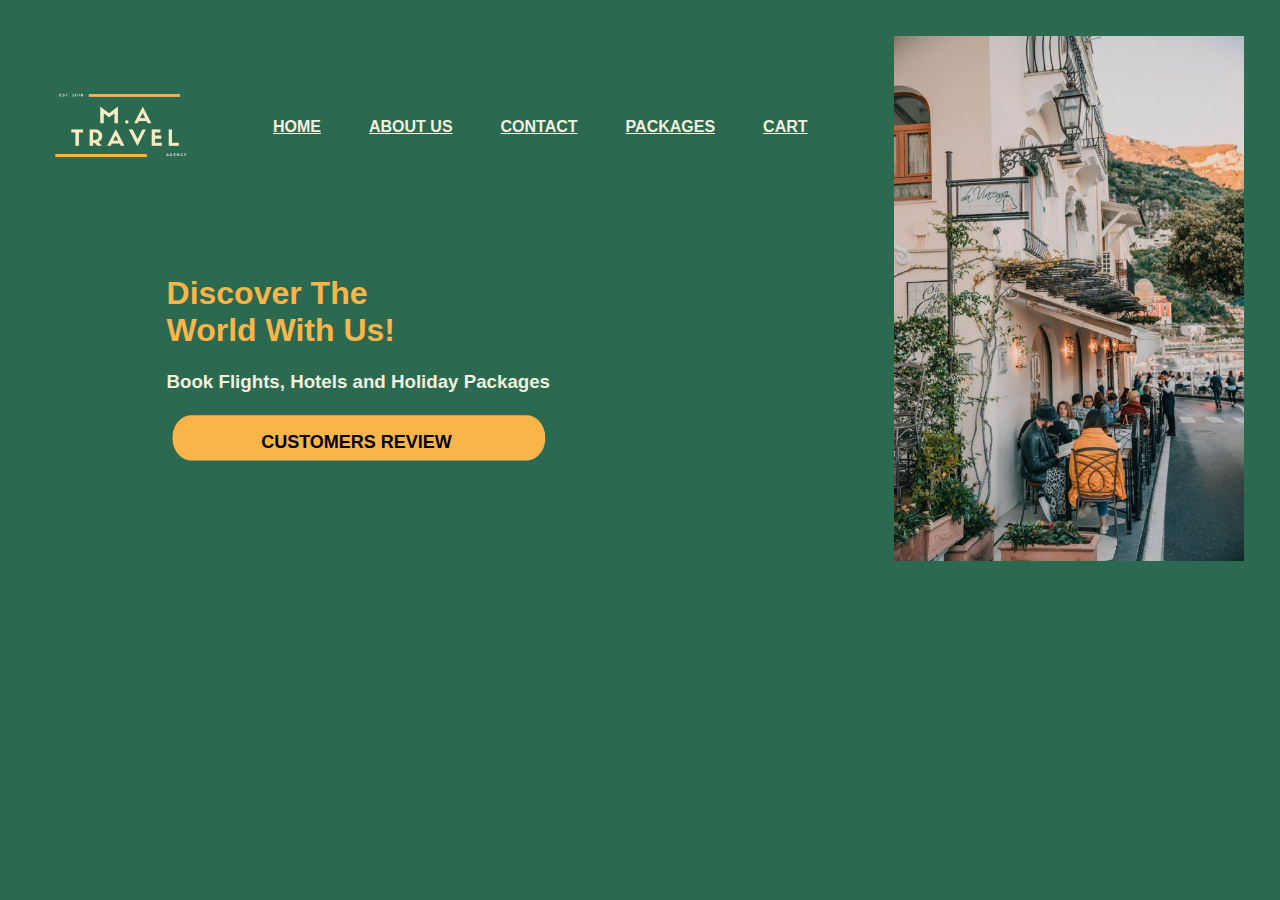
<file: index.html>
<!DOCTYPE html>
<html lang="en">
<head>
<title>M.A Travel Agency</title>
<link rel="stylesheet" href="styles.css">
<meta charset="utf-8">
</head>
<body>
<div id="left"> <!-- division of left side in homepage -->
<div id="menu"> <!-- menu for all pages -->
<table> <!-- container of menu for all pages -->
<tr> 
<td><img src="img/logo.png" alt="logo"></td> 
<td><a href="index.html">HOME</a></td>
<td><a href="aboutus.html">ABOUT US</a></td>
<td><a href="contact.html">CONTACT</a></td>
<td><a href="packages.html">PACKAGES</a></td> 
<td><a href="cart.html">CART</a></td> 
</tr>
</table>
</div>
<div id="main"> <!-- division of middle side in homepage --> 
<h1>Discover The<br> World With Us!</h1>
<h3>Book Flights, Hotels and Holiday Packages</h3>
<a id="homebutton" href="review.html">CUSTOMERS REVIEW</a>
</div>

</div>
<div id="right"> <!-- division of right side in homepage --> 
<img src="img/home.jpg" alt="home">
</div>
</body>
</file>
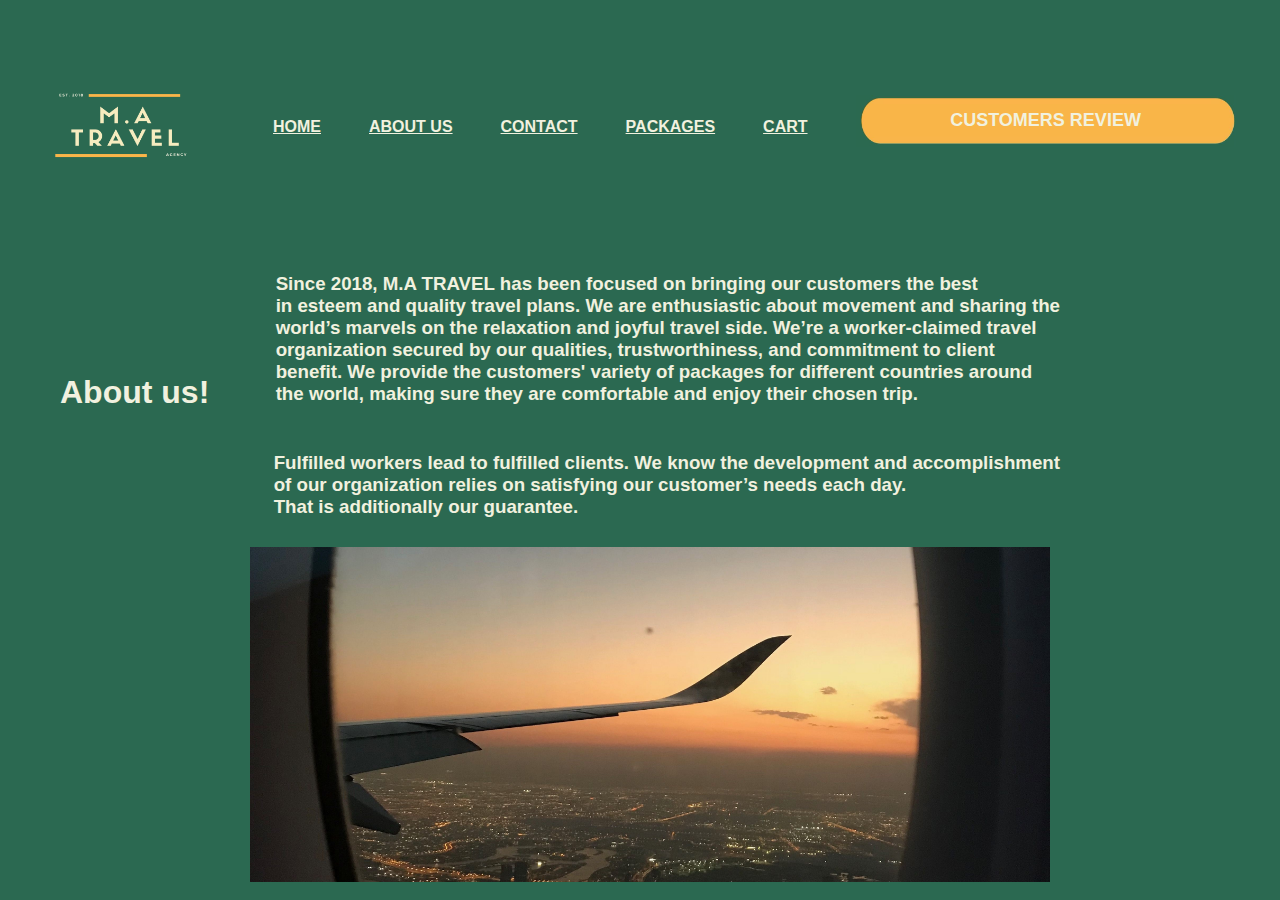
<file: aboutus.html>
<!DOCTYPE html>
<html lang="en">
<head>
<title>M.A Travel Agency</title>
<link rel="stylesheet" href="styles.css">
<meta charset="utf-8">
</head>
<body>
<div id="menu"> <!-- menu for all pages --> 
<table> <!-- container of menu for all pages --> 
<tr>
<td><img src="img/logo.png" alt="logo"></td> 
<td><a href="index.html">HOME</a></td>
<td><a href="aboutus.html">ABOUT US</a></td>
<td><a href="contact.html">CONTACT</a></td>
<td><a href="packages.html">PACKAGES</a></td> 
<td><a href="cart.html">CART</a></td> 
<td><a class="button" href="review.html">CUSTOMERS REVIEW</a></td> 
</tr>
</table>
</div>
<div id="aboutus"> <!-- division of middle side in about us page -->
<h1>About us!</h1> 
<h3>Since 2018, M.A TRAVEL has been focused on bringing our customers the best<br>in esteem and quality travel plans. We are enthusiastic about movement and sharing the<br>world’s marvels on the relaxation and joyful travel side. We’re a worker-claimed travel<br>organization secured by our qualities, trustworthiness, and commitment to client<br>benefit. We provide the customers' variety of packages for different countries around<br>the world, making sure they are comfortable and enjoy their chosen trip.</h3>
<br>
<br>
<h3>Fulfilled workers lead to fulfilled clients. We know the development and accomplishment<br>of our organization relies on satisfying our customer’s needs each day.<br>That is additionally our guarantee.</h3>
</div>
<div id="buttom"> <!-- division of buttom side in about us page displaying an img -->
<img src="img/aboutus.jpg" alt="aboutus">
</div>
</body>
</file>
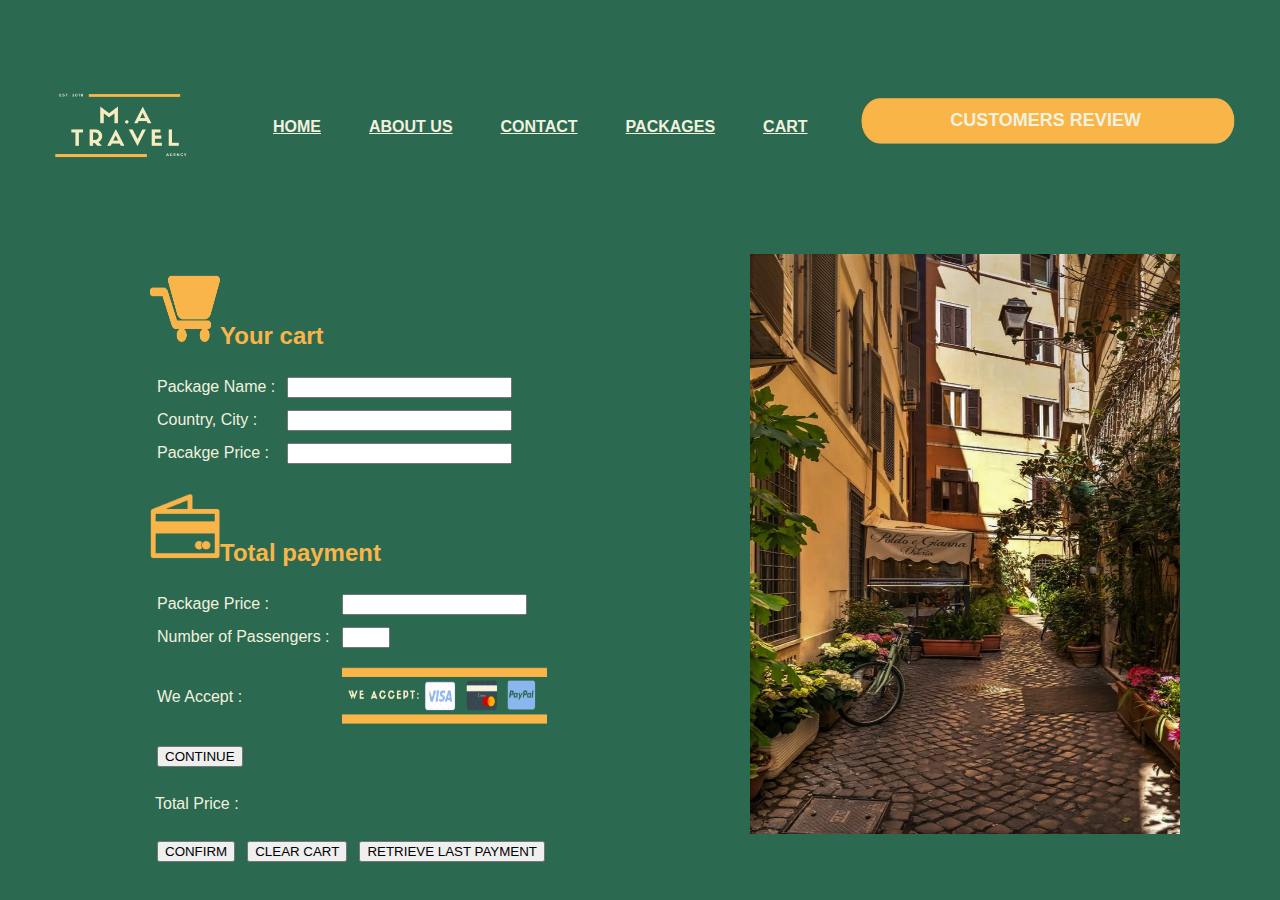
<file: cart.html>
<!DOCTYPE html>
<html lang="en">
<head>
<title>M.A Travel Agency</title>
<link rel="stylesheet" href="styles.css">
<meta charset="utf-8">
<script type="text/javascript">
function read(){
document.getElementById("packnumber").value = sessionStorage.getItem("packnumber")
document.getElementById("packcountry").value = sessionStorage.getItem("packcountry")
document.getElementById("packprice").value = sessionStorage.getItem("packprice") 
document.getElementById("paymentprice").value = sessionStorage.setItem("paymentprice", paymentprice) 
document.getElementById("passenger").value = sessionStorage.setItem("passenger", passenger) 
document.getElementById("total").value = sessionStorage.setItem("total", total) 
}
function remove(){
document.getElementById("packnumber").value = ""
document.getElementById("packcountry").value = ""
document.getElementById("packprice").value = "" 
document.getElementById("paymentprice").value = ""
document.getElementById("passenger").value = ""
document.getElementById("total").innerHTML = ""

alert("The cart is empty, checkout our pacakges!") 
}

function calculate(){
var paymentprice = document.getElementById("paymentprice").value 
var passenger = document.getElementById("passenger").value 
var total = paymentprice * passenger

document.getElementById("total").innerHTML = total
}


function send(){
var pacnumber = document.getElementById("packnumber").value
var countrycity = document.getElementById("packcountry").value
var pacprice = document.getElementById("packprice").value
var paymentprice = document.getElementById("paymentprice").value
var passenger = document.getElementById("passenger").value
var total = document.getElementById("total").innerHTML

sessionStorage.setItem("packnumber", pacnumber) 
sessionStorage.setItem("packcountry", countrycity) 
sessionStorage.setItem("packprice", pacprice) 
sessionStorage.setItem("paymentprice", paymentprice) 
sessionStorage.setItem("passenger", passenger) 
sessionStorage.setItem("total", total) 

alert("Payment confirmed successfully!")

document.getElementById("packnumber").value = ""
document.getElementById("packcountry").value = ""
document.getElementById("packprice").value = "" 
document.getElementById("paymentprice").value = ""
document.getElementById("passenger").value = ""
document.getElementById("total").innerHTML = ""
}
</script>
</head>
<body onload="read()">
<div id="menu"> <!-- menu for all pages -->
<table> <!-- container of menu for all pages --> 
<tr>
<td><img src="img/logo.png" alt="logo"></td> 
<td><a href="index.html">HOME</a></td>
<td><a href="aboutus.html">ABOUT US</a></td>
<td><a href="contact.html">CONTACT</a></td>
<td><a href="packages.html">PACKAGES</a></td> 
<td><a href="cart.html">CART</a></td> 
<td><a class="button" href="review.html">CUSTOMERS REVIEW</a></td>
</tr>
</table>
</div>
<div id="cartright"> <!-- division of right side in cart page displaying an img -->
<img src="img/cart.jpg" alt="cart">
</div>
<div id="cartleft"> <!-- division of left side in cart page -->
<h2><img src="img/troly.png" alt="troly">Your cart</h2>
<table>
<tr>
<td>Package Name :</td>
<td><input type="text" id="packnumber" size="25" required></td> <!-- input to display pacakge name -->
</tr>
<tr>
<td>Country, City :</td>
<td><input type="text" id="packcountry" size="25" required></td> <!-- input to display pacakage location -->
</tr>
<tr>
<td>Pacakge Price :</td>
<td><input type="text" id="packprice" size="25" required></td> <!-- input to display pacakge price -->
</tr>
</table>
<h2><img src="img/money.png" alt="money">Total payment</h2>
<form method="get" onsubmit="calculate() ; return false;"> <!-- form to calculate the total price -->
<table>
<tr>
<td>Package Price :</td>
<td><input type="number" id="paymentprice" min="0" required></td> <!-- input for pacakge price -->
</tr>
<tr>
<td>Number of Passengers :</td>
<td><input type="number" id="passenger" min="1" max="8" required></td> <!-- input for passenger number -->
</tr> 
<tr id="card"> <!-- division to be used in css for card img -->
<td>We Accept :</td>
<td><img src="img/card.png" alt="card"></td>
</tr>
<tr>
<td><input type="submit" value="CONTINUE"></td> <!-- after click the total price will be displayed after calculate function in java script work -->
</tr>
</table>
</form>
<p>Total Price :<span id="total"></span></p> 
<table>
<tr>
<td><input type="submit" value="CONFIRM" onclick="send()"></td> <!-- after click the send function in java script will work -->
<td><input type="button" value="CLEAR CART" onclick="remove()"></td> <!-- after click the remove function in java script will work -->
<td><input type="button" value="RETRIEVE LAST PAYMENT" onclick="read()"></td> <!-- after click the read function in java script will work -->
</tr>
</table>
</div>
</body>
</file>
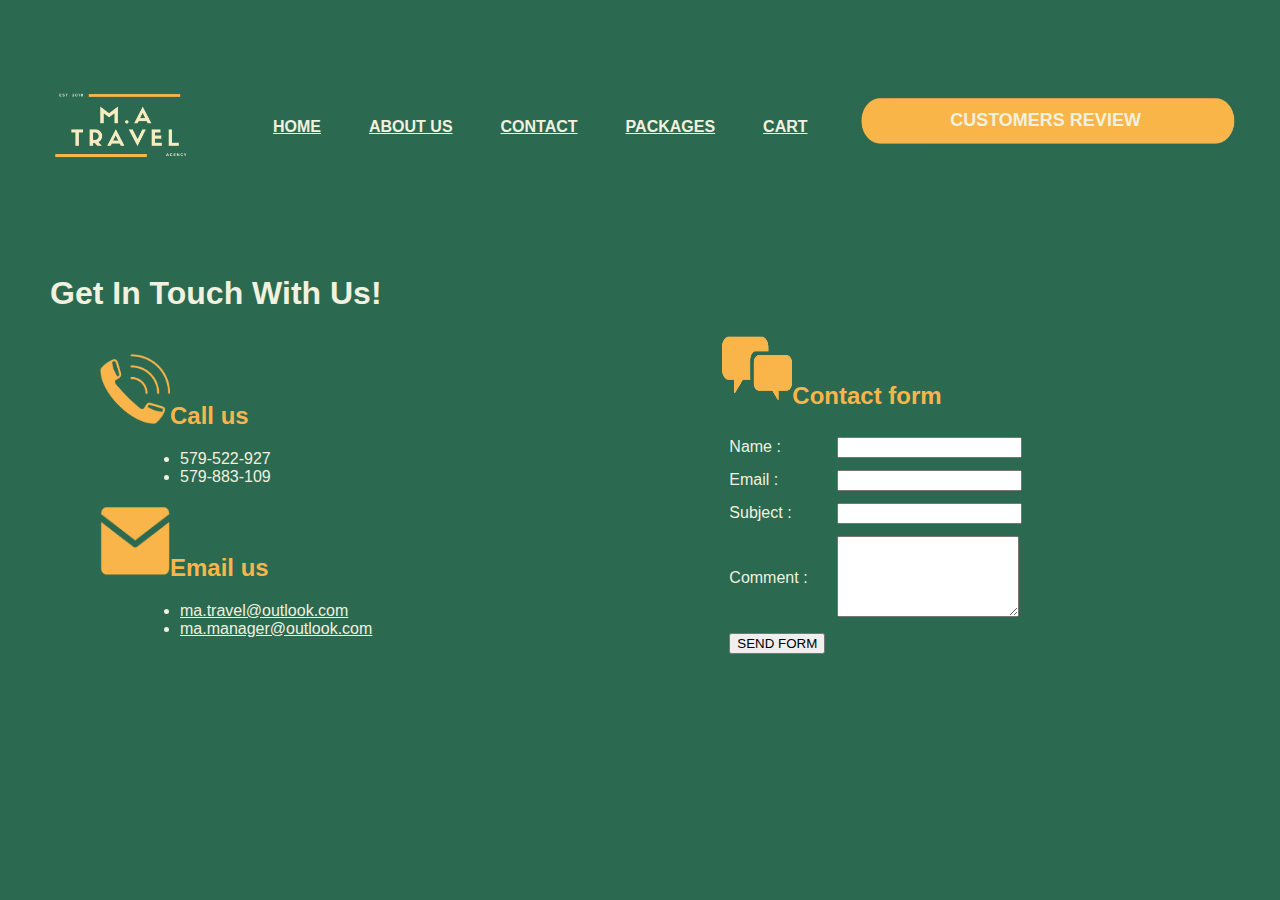
<file: contact.html>
<!DOCTYPE html>
<html lang="en">
<head>
<title>M.A Travel Agency</title>
<link rel="stylesheet" href="styles.css">
<meta charset="utf-8">
<script type="text/javascript">
function send() {
var name = document.getElementById("name").value
var email = document.getElementById("email").value
var subject = document.getElementById("subject").value
var comment = document.getElementById("comment").value

localStorage.setItem("name", name) 
localStorage.setItem("email", email) 
localStorage.setItem("subject", subject) 
localStorage.setItem("comment", comment) 

alert("Form sent successfully!")
}
</script>
</head>
<body>
<div id="menu"> <!-- menu for all pages -->
<table> <!-- container of menu for all pages -->
<tr>
<td><img src="img/logo.png" alt="logo"></td> 
<td><a href="index.html">HOME</a></td>
<td><a href="aboutus.html">ABOUT US</a></td>
<td><a href="contact.html">CONTACT</a></td>
<td><a href="packages.html">PACKAGES</a></td> 
<td><a href="cart.html">CART</a></td> 
<td><a class="button" href="review.html">CUSTOMERS REVIEW</a></td>
</tr>
</table>
</div>
<div id="title"> <!-- division for the title for most pages to be used in css -->
<h1>Get In Touch With Us!</h1>
</div>
<div id="contactleft"> <!-- division of left side in contact page -->
<h2><img src="img/call.png" alt="call">Call us</h2>
<ul>
<li>579-522-927</li>
<li>579-883-109</li>
</ul>
<h2><img src="img/mail.png" alt="mail">Email us</h2> 
<ul>
<li><a href="mailto:ma.travel@outlook.com">ma.travel@outlook.com</a></li> <!-- link to agency email -->
<li><a href="mailto:ma.manager@outlook.com">ma.manager@outlook.com</a></li> <!-- link to manager email -->
</ul>
</div>
<div id="contactright"> <!-- division of right side in contact page -->
<h2><img src="img/chat.png" alt="chat">Contact form</h2>
<form method="get" onsubmit="send()"> <!-- form to save values after send -->
<table>
<tr>
<td>Name :</td>
<td><input type="text" id="name" required></td> <!-- input for the customers name -->
</tr>
<tr>
<td>Email :</td>
<td><input type="email" id="email" required></td> <!-- input for the customers email -->
</tr>
<tr>
<td>Subject :</td>
<td><input type="text" id="subject" required></td> <!-- input for the customers form subject -->
</tr>
<tr>
<td>Comment :</td>
<td><textarea id="comment" rows="5" cols="20" required></textarea></td> <!-- text area for the customers form comment -->
</tr>
<tr>
<td><input type="submit" value="SEND FORM"></td> <!-- after click the send function in java script will work -->
</tr>
</table>
</form>
</div>
</body>
</file>
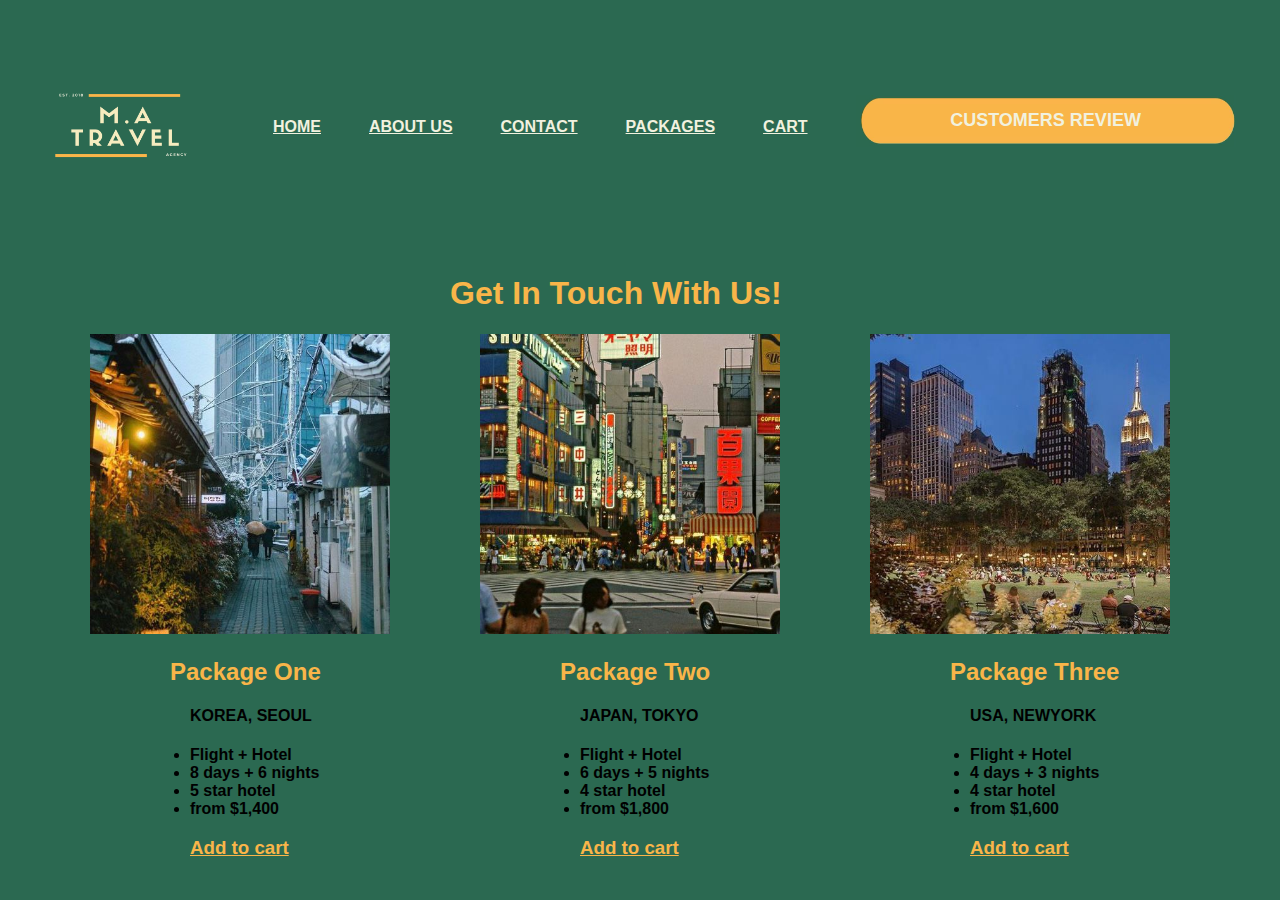
<file: packages.html>
<!DOCTYPE html>
<html lang="en">
<head>
<title>M.A Travel Agency</title>
<link rel="stylesheet" href="styles.css">
<meta charset="utf-8"> 
<script type="text/javascript">
function order(selected){
var pack = ""
var countrycity = ""
var price = ""
if (selected == 1){
pack = "Package One"
countrycity = "KOREA, SEOUL"
price = "$1,400"
}
else if (selected == 2){
pack = "Package Two"
countrycity = "JAPAN, TOKYO"
price = "$1,800"
}
else if (selected == 3){
pack = "Package Three"
countrycity = "NEWYORK, USA"
price = "1,600"
}
sessionStorage.setItem("packnumber", pack)
sessionStorage.setItem("packcountry", countrycity)
sessionStorage.setItem("packprice", price)
			   
location.href = "cart.html"
}
</script>
</head>
<body>
<div id="menu"> <!-- menu for all pages --> 
<table> <!-- container of menu for all pages --> 
<tr>
<td><img src="img/logo.png" alt="logo"></td> 
<td><a href="index.html">HOME</a></td>
<td><a href="aboutus.html">ABOUT US</a></td>
<td><a href="contact.html">CONTACT</a></td>
<td><a href="packages.html">PACKAGES</a></td> 
<td><a href="cart.html">CART</a></td> 
<td><a class="button" href="review.html">CUSTOMERS REVIEW</a></td>
</tr>
</table>
</div>
<div id="secondtitle"> <!-- division for the title for some pages to be used in css -->
<h1>Get In Touch With Us!</h1>
</div>
<div id="packages"> <!-- division for all packages -->
<div id="first"> <!-- division for first package -->
<img src="img/korea.jpeg" alt="korea">
<h2>Package One</h2>
<h4>KOREA, SEOUL</h4>
<ul>
<li>Flight + Hotel</li>
<li>8 days + 6 nights</li>
<li>5 star hotel</li>
<li>from $1,400</li>
</ul>
<h3 onclick="order(1)">Add to cart</h3> <!-- after click the order 1 loop in java script will work -->
</div>
<div id="second"> <!-- division for second package -->
<img src="img/japan.jpeg" alt="japan">
<h2>Package Two</h2>
<h4>JAPAN, TOKYO</h4>
<ul>
<li>Flight + Hotel</li>
<li>6 days + 5 nights</li>
<li>4 star hotel</li>
<li>from $1,800</li>
</ul>
<h3 onclick="order(2)">Add to cart</h3> <!-- after click the order 2 loop in java script will work -->
</div>
<div id="third"> <!-- division for third package -->
<img src="img/usa.jpeg" alt="usa">
<h2>Package Three</h2>
<h4>USA, NEWYORK</h4>
<ul>
<li>Flight + Hotel</li>
<li>4 days + 3 nights</li>
<li>4 star hotel</li>
<li>from $1,600</li>
</ul>
<h3 onclick="order(3)">Add to cart</h3> <!-- after click the order 3 loop in java script will work -->
</div>
</div>
</body>
</file>
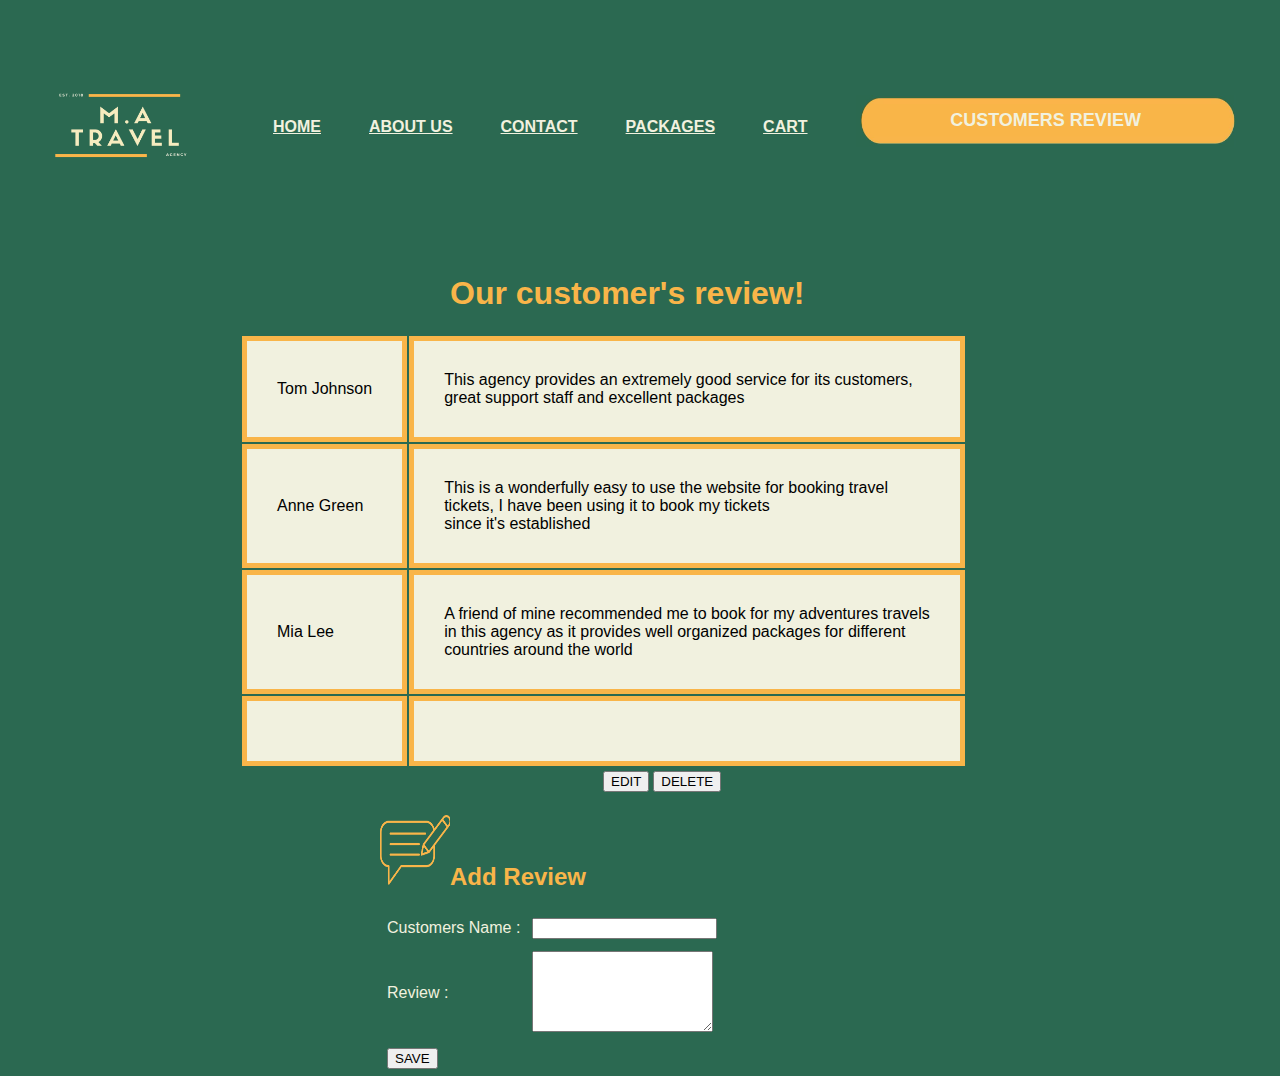
<file: review.html>
<!DOCTYPE html>
<html lang="en">
<head>
<title>M.A Travel Agency</title>
<link rel="stylesheet" href="styles.css">
<meta charset="utf-8">
<script type="text/javascript">
function read() {
document.getElementById("customername").value = sessionStorage.getItem("customername")
document.getElementById("review").value = sessionStorage.getItem("review")
}

function remove() {
document.getElementById("displayname").innerHTML = ""
document.getElementById("displayreview").innerHTML = ""

alert("Review deleted successfully!") 

}
function send() {
var customername = document.getElementById("customername").value
var review = document.getElementById("review").value

sessionStorage.setItem("customername", customername) 
sessionStorage.setItem("review", review) 

alert("Review sent successfully, thank you for sharing!")

document.getElementById("customername").value = ""
document.getElementById("review").value = ""

display()
}
function display() {
document.getElementById("displayname").innerHTML = sessionStorage.getItem("customername")
document.getElementById("displayreview").innerHTML = sessionStorage.getItem("review")
}
</script>
</head>
<body onload="display()">
<div id="menu"> <!-- menu for all pages -->
<table> <!-- container of menu for all pages --> 
<tr>
<td><img src="img/logo.png" alt="logo"></td> 
<td><a href="index.html">HOME</a></td>
<td><a href="aboutus.html">ABOUT US</a></td>
<td><a href="contact.html">CONTACT</a></td>
<td><a href="packages.html">PACKAGES</a></td> 
<td><a href="cart.html">CART</a></td> 
<td><a class="button" href="review.html">CUSTOMERS REVIEW</a></td>
</tr>
</table>
</div>
<div id="secondtitle"> <!-- division for the title for some pages to be used in css -->
<h1>Our customer's review!</h1>
</div>
<div id="reviews"> <!-- division to display customers reviews --> 
<table>
<tr>
<td>Tom Johnson</td>
<td>This agency provides an extremely good service for its customers,<br>great support staff and excellent packages</td>
</tr>
<tr>
<td>Anne Green</td>
<td>This is a wonderfully easy to use the website for booking travel<br>tickets, I have been using it to book my tickets<br>since it's established</td>
</tr>
<tr>
<td>Mia Lee</td>
<td>A friend of mine recommended me to book for my adventures travels<br>in this agency as it provides well organized packages for different<br>countries around the world</td>
</tr>
<tr>
<td id="displayname"></td> <!-- id to display input of customer name -->
<td id="displayreview"></td> <!-- id to display input of customer review -->
</tr>
</table>
</div>
<div id="displaybox"> <!-- division to display customer input in the table -->
<table>
<tr>
<td><input type="button" value="EDIT" onclick="read()"></td> <!-- after click the read function in java script will work -->
<td><input type="button" value="DELETE" onclick="remove()"></td> <!-- after click the remove function in java script will work -->
</tr>
</table>
</div>
<div id="yourreview"> <!-- division for the buttom of review page  -->
<h2><img src="img/review.png" alt="review">Add Review</h2>
<table>
<tr>
<td>Customers Name :</td>
<td><input id="customername" type="text" required></td> <!-- input for the customer name -->
</tr>
<tr>
<td>Review :</td>
<td><textarea id="review" rows="5" cols="20" required></textarea></td> <!-- text area for the customer name -->
</tr>
<tr>
<td><input type="submit" value="SAVE" onclick="send()"> </td> <!-- after click the send function in java script will work -->
</tr>
</table>
</div>
</body>
</file>
<file: styles.css>
body{ background-color: #2b6951; font-family:arial; margin:0; padding:0;} /** body for all pages **/  
#title h1{color:#f1f1df; padding-left:50px;} /** title of all pages **/ 

#left{float:left;}  /** left side of home page **/ 

#menu {float:center; border-collapse:collapse; font-weight:bold;} #menu img{hight:200px; width:200px;} 
#menu a{color:#f1f1df;} #menu a:hover{color:black;} #menu td{text-align:center; padding:23px;} /** menu of all pages **/ 

#main {float:right; width:80%;} #main h1 {color:#f9b549;} #main h3 {color:#f1f1df;} /** center of home page **/ 

#homebutton {display:block; background:url(img/button.png); background-repeat:no-repeat; 
background-size:100%; height:100px; width:380px; text-align:center; padding-top:20px;
text-decoration:none; font-size:18px; color:black; font-weight:bold;} #homebutton:hover{color:#f1f1df;} /** home page review button **/ 

#right{ float:right;} #right img { hight:350px; width:350px; padding:36px;}  /** right side image of home page **/ 

.button {display:block; background: url(img/button.png); background-repeat: no-repeat; 
background-size:100%; height:100px; width:380px; text-align:center; padding-top:15px; margin-top:50px;
text-decoration:none; font-size:18px; color:black; font-weight:bold;} .button:hover {color:#f1f1df;} /**all pages review button **/ 

#aboutus h1{float:left; padding-left:60px; margin-top:120px; color:#f1f1df;} 
#aboutus h3{float:right; padding-right:220px; padding-bottom:10px; color:#f1f1df;} /** about the agency paragraph **/

#buttom{padding-left:250px;} #buttom img{width:800px;} /** about us buttom image **/ 

#contactleft{float:left; padding-left:100px; padding-right:350px;}  #contactleft h2{color:#f9b549;} #contactleft img{height: 70px; width: 70px;} 
#contactleft ul{padding-left:80px; color:#f1f1df;} #contactleft a{color:#f1f1df;} #contactleft a:hover{color:black;} /** left side of contact page**/ 

#contactright{ folat:right; padding-right:100px;} #contactright h2{color:#f9b549;} #contactright img{height: 70px; width: 70px;} 
#contactright td{padding:5px; color:#f1f1df;} /** right side of contact page**/

#secondtitle {color:#f9b549; padding-left:450px;}  /** second title of all pages **/ 

#packages{margin:0 auto; padding-left:90px;} #packages img{height: 300px; width: 300px;} #packages h2{color:#f9b549; padding-left:80px;}
#packages h3{color:#f9b549; padding-left:10px; text-decoration: underline;} #packages h4{color:black; padding-left:100px;}  #packages h3{padding-left:100px;} 
#packages ul{color:black; padding-left:100px; font-weight:bold;} /** all three packages **/ 

#first{float:left; padding-right:90px;} #second{float:left; padding-right:90px;} #third{float:left;} /** all three packages seperately**/ 

#cartright {float:right; padding-right:100px;} #cartright img{height: 580px; width: 430px; padding-bottom:40px;} /** cart page right side **/

#cartleft{float:left; padding-left:150px;} #cartleft h2{color:#f9b549;} #cartleft img{height: 70px; width: 70px;} 
#cartleft td{padding:5px; color:#f1f1df;} #cartleft p {padding:5px; color:#f1f1df;}/** cart page left side **/
#card img {width:205px;} /** payment method image **/ 

#reviews {padding-left:200px;} #reviews table{padding-left:40px;} 
#reviews td{padding:30px; border: 5px solid #f9b549;  background-color:#f1f1df;} /** review page customer reviews **/


#yourreview{ padding-left:380px;} #yourreview h2{color:#f9b549;} #yourreview img{height: 70px; width: 70px;} 
#yourreview td{padding:5px; color:#f1f1df;} /** review page add review **/

#displaybox {padding-left:600px;} /** review page display review on table**/
</file>
